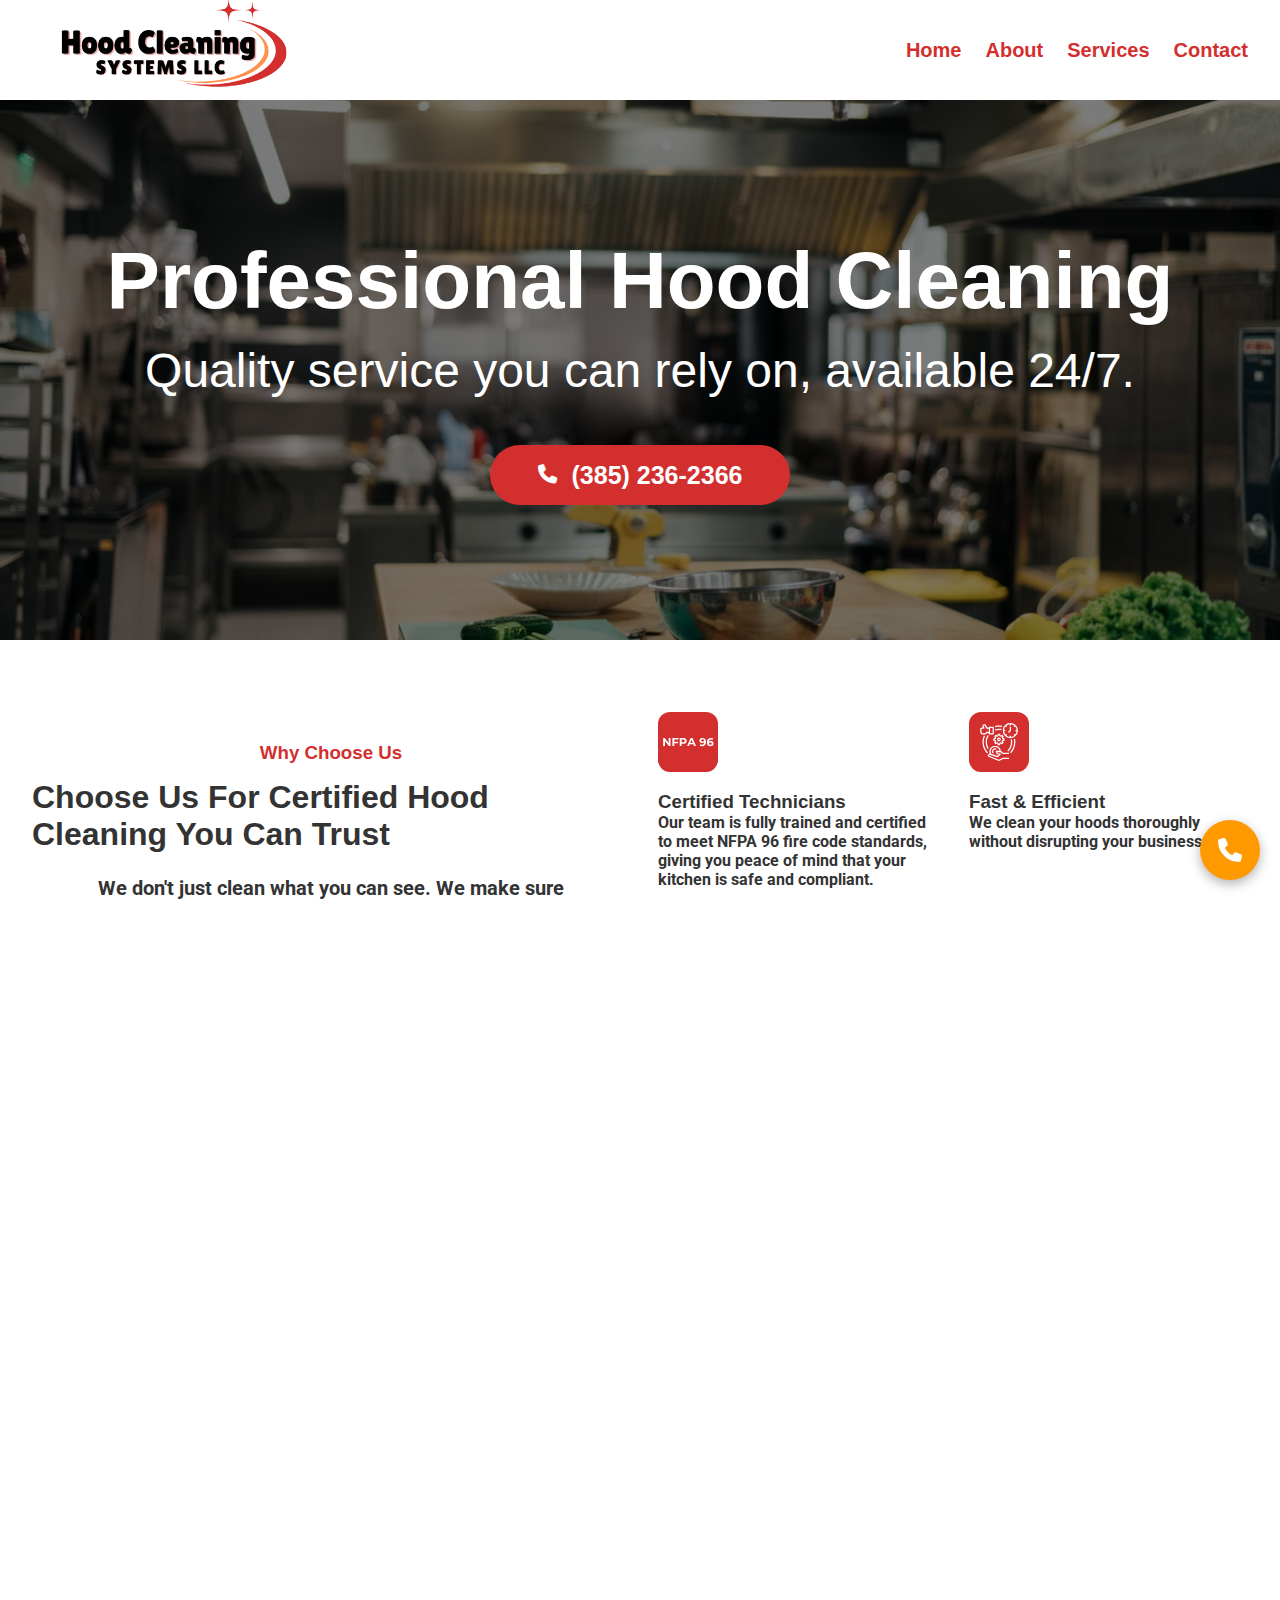
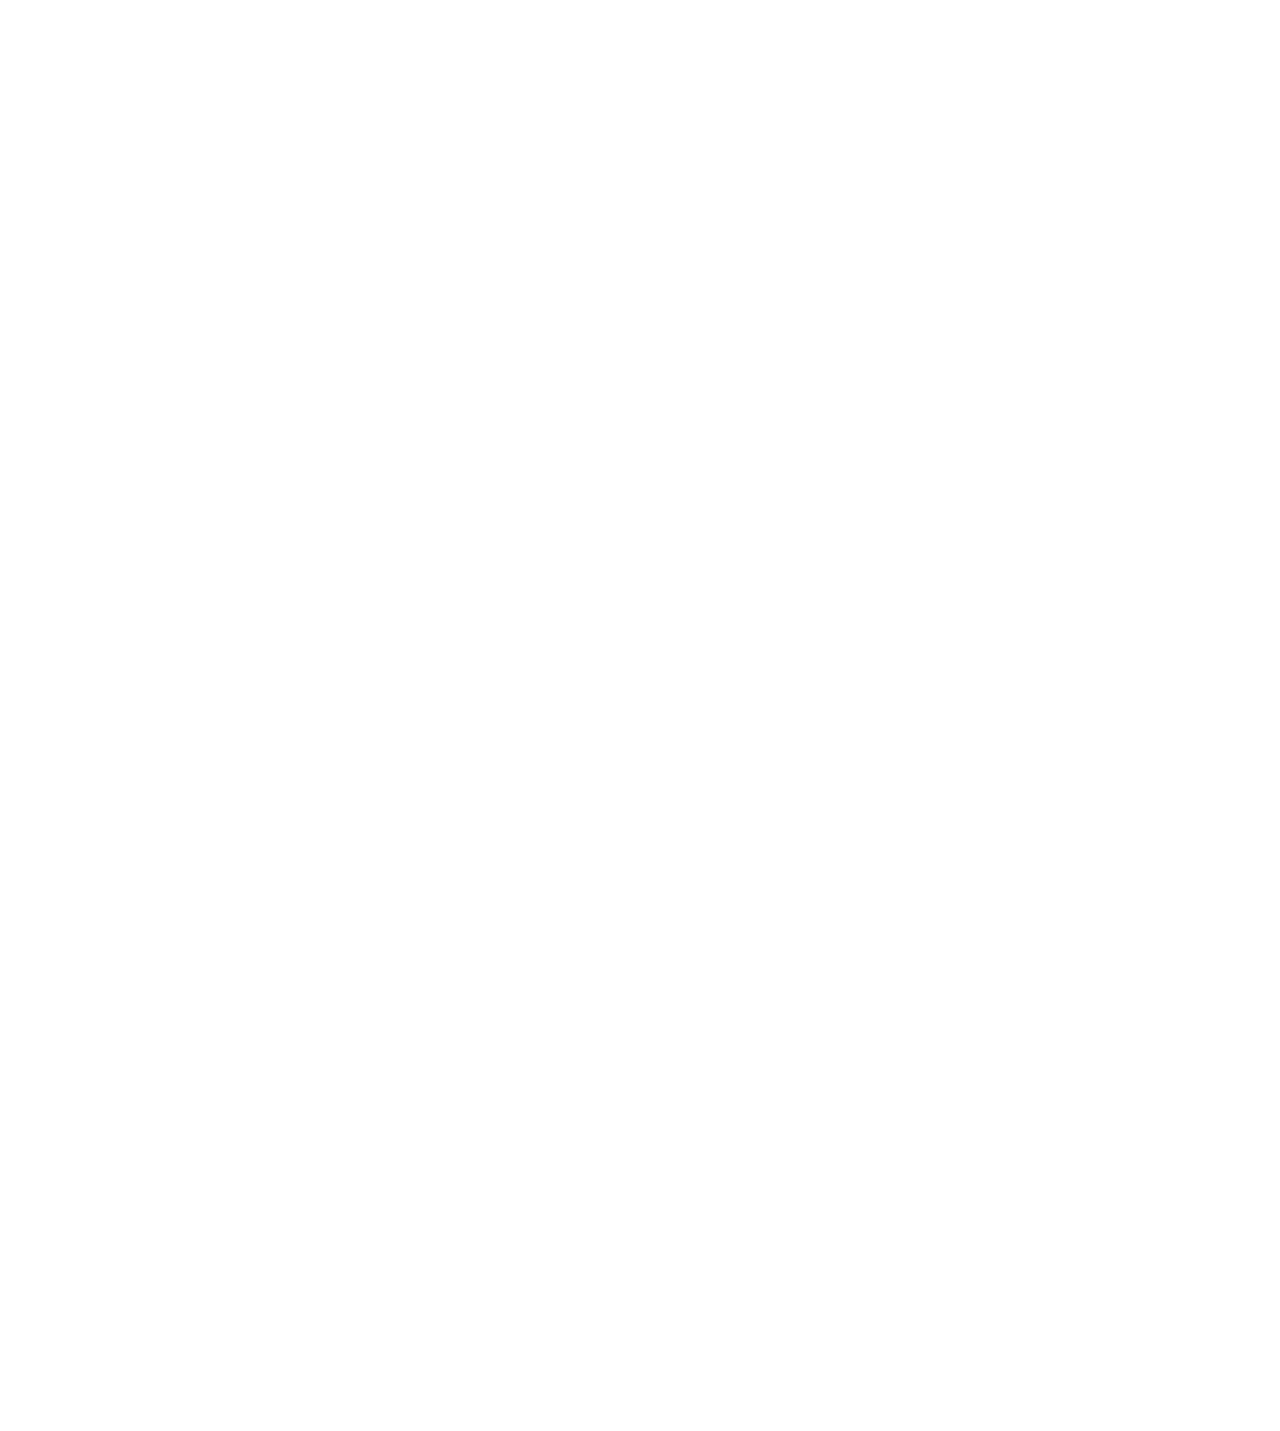
<file: index.html>
<!DOCTYPE html>
<html lang="en">
<head>
    <meta charset="UTF-8">
    <meta name="viewport" content="width=device-width, initial-scale=1.0">
    <meta name="format-detection" content="telephone=no">
    <link rel="stylesheet" href="https://cdnjs.cloudflare.com/ajax/libs/font-awesome/6.5.0/css/all.min.css">
    <link rel="stylesheet" href="assets/style.css">
    <link href="https://fonts.googleapis.com/css2?family=Roboto&display=swap" rel="stylesheet">


    <title>Hood Cleaning Systems</title>
</head>
<body>
    
  <!-- Header -->
  <header class="navbar">
    <a href="index.html">
      <img src="assets/images/logo.png" alt="Business Logo" class="logo">
    </a>
    <nav class="nav-links" id="navLinks">
      <a href="index.html">Home</a>
      <a href="about.html">About</a>
      <a href="services.html">Services</a>
      <a href="contact.html">Contact</a>
    </nav>

    <!--Hamburger Icon-->
    <div class="hamburger" id="hamburger" onclick="toggleMenu()">
      <div></div>
      <div></div>
      <div></div>
    </div>
  </header>

   <!-- Hero Section -->
  <section class="hero">
    <div class="hero-content">
      <h1>Professional Hood Cleaning</h1>
      <p>Quality service you can rely on, available 24/7.</p>
      <a href="tel:+13852362366" class="cta-btn">
        <i class="fas fa-phone" id="phone-icon" style="margin-right: 15px;"></i>
        <p>(385) 236-2366</p>
      </a>
    </div>   
  </section>

  <!-- Features / Why Choose Us -->
  <section class="features">
    <div class="feature-column">
      <div class="feature-column-content">
        <h3>Why Choose Us</h3>
        <h1>Choose Us For Certified Hood Cleaning You Can Trust</h1>
        <p class="feature-column-text">We don't just clean what you can see. We make sure the entire hood, ducts, and fans are free of grease buildup to reduce fire hazards.</p>
        <a href="tel:+13852362366" class="feature-cta-btn" id="quote-btn">
          <p>Call For a Quote</p>
        </a>
      </div>
    </div>
    <div class="feature-column">
      <div class="feature-cards-container">
        <div class="feature-card">
          <img src="assets/images/nfpa96.svg" class="feature-icon" alt="NFPA96 image">
          <h3>Certified Technicians</h3>
          <p>Our team is fully trained and certified to meet NFPA 96 fire code standards, giving you peace of mind that your kitchen is safe and compliant.</p>
        </div>
        <div class="feature-card">
          <img src="assets/images/efficientcy.svg" class="feature-icon" alt="clock and money saving image">
          <h3>Fast & Efficient</h3>
          <p>We clean your hoods thoroughly without disrupting your business.</p>
        </div>
        <div class="feature-card">
          <img src="assets/images/save_money.svg" class="feature-icon" alt="piggy bank image">
          <h3>Affordable Prices</h3>
          <p>High-quality service at competitive rates.</p>
        </div>
        <div class="feature-card">
          <img src="assets/images/24_7_service.svg" class="feature-icon" alt="24/7 image">
          <h3>24/7 Availability</h3>
          <p>We provide 24/7 service across Utah.</p>
        </div>
      </div>
    </div>
  </section>

  <!-- Services Section-->
  <section class="services">
    <h1>Our Services</h1>
    <div class="service-cards-container">
      <div class="service-card">
        <img src="assets/images/man_cleaning_hoods.jpg" class="service-image" alt="service image">
        <div class="service-card-content">
          <h3>Hood Cleaning</h3>
          <p>Deep cleaning of commercial kitchen hoods to remove grease and fire hazards.</p>
        </div>
      </div>
      <div class="service-card">
        <img src="assets/images/quest-vent-hood-cleaning.jpg" class="service-image" alt="service image">
        <div class="service-card-content">
          <h3>Duct Cleaning</h3>
          <p>We clean exhaust ducts to improve airflow and safety.</p>
        </div>
      </div>
      <div class="service-card">
        <img src="assets/images/example_pic_2.png" class="service-image" alt="service image">
        <div class="service-card-content">
          <h3>Fire Suppression Inspection</h3>
          <p>Ensure your kitchen complies with safety regulations.</p>
        </div> 
      </div>
    </div>
  </section>

  <!-- Contact Info -->
  <section class="contact">
    <div class="contact-container">
      <div class="contact-info">
        <h2>Contact Us</h2>
        <p class="lead">Schedule an inspection, request a free quote, or call us directly. We're here to help.</p>
        <p class="contact-text"><i class="fa-solid fa-phone" style="margin-right: 5px;"></i><strong>Phone:</strong> (385) 236-2366</p>
        <p class="contact-text"><i class="fa-solid fa-envelope" style="margin-right: 5px;"></i><strong>Email:</strong> info@yourbusiness.com</p>
        <p class="contact-text"><i class="fa-solid fa-location-dot" tyle="margin-right: 5px;"></i><strong>Address:</strong> 637 East 1650 South, Orem, Utah</p>
 
        <div class="business-hours">
          <h3>Business Hours</h3>
          <!-- <p>Mon - Fri: 9:00 AM - 6:00 PM</p>
          <p>Saturday: 10:00 AM - 4:00 PM</p>
          <p>Sunday: Closed</p> -->
          <p>24/7 Availability</p>

        </div>
        <a href="tel:+13852362366" class="contact-call-btn">
          <p>Call Us Today</p>
        </a>
      </div>
    </div>

    <!-- Google Map -->
    <div class="map">
      <iframe 
        src="https://www.google.com/maps/embed?pb=!1m18!1m12!1m3!1d6088.769502790616!2d-111.68251992292022!3d40.2672026647248!2m3!1f0!2f0!3f0!3m2!1i1024!2i768!4f13.1!3m3!1m2!1s0x874d9a6313e5f647%3A0xb0882f669885179b!2s637%20E%201650%20S%2C%20Orem%2C%20UT%2084097!5e0!3m2!1sen!2sus!4v1759097230882!5m2!1sen!2sus" width="600" height="450" style="border:0;" allowfullscreen="" loading="lazy" referrerpolicy="no-referrer-when-downgrade"
        allowfullscreen=""
        loading="lazy"
        referrerpolicy="no-referrer-when-downgrade">
      </iframe>
    </div>
  </section>

  <a href="tel:+13852362366" class="call-btn-fixed">
    <i class="fas fa-phone"></i>
  </a>

<!-- Footer -->
<footer>
    <nav class="footer-links" id="footerLinks">
      <a href="index.html">Home</a>
      <a href="about.html">About</a>
      <a href="services.html">Services</a>
      <a href="contact.html">Contact</a>
    </nav>

  <p>&copy; 2025 Hood Cleaning Systems LLC. All rights reserved</p>
</footer>

<script src="assets/js/main.js"></script>

</body>
</html>
</file>
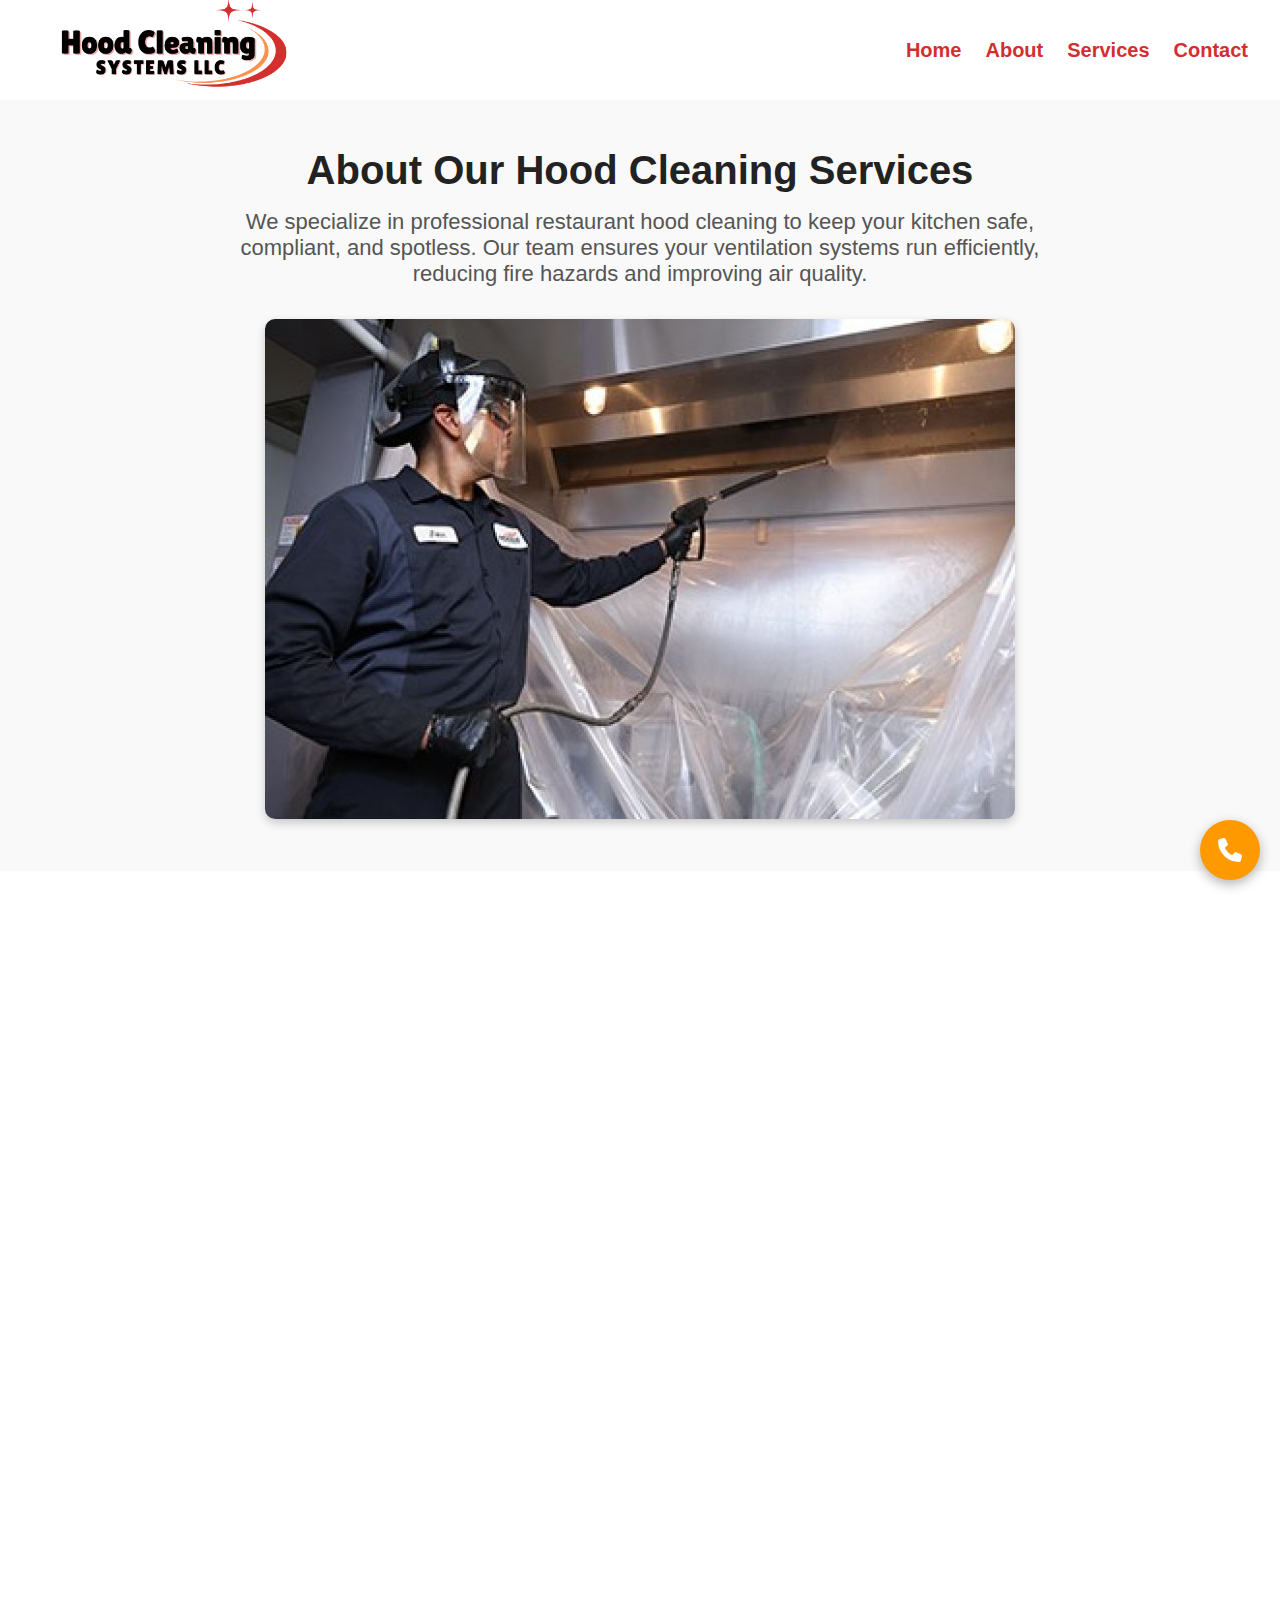
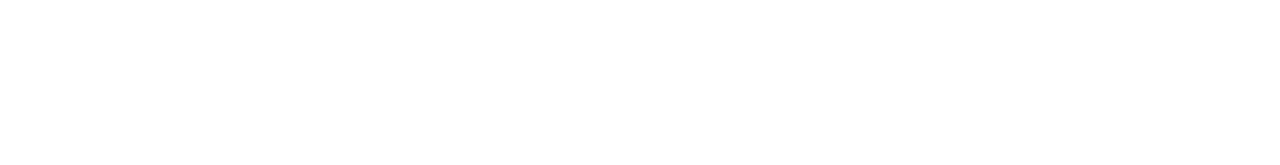
<file: about.html>
<!DOCTYPE html>
<html lang="en">
<head>
    <meta charset="UTF-8">
    <meta name="viewport" content="width=device-width, initial-scale=1.0">
    <link rel="stylesheet" href="https://cdnjs.cloudflare.com/ajax/libs/font-awesome/6.5.0/css/all.min.css">
    <link rel="stylesheet" href="assets/style.css">
    <link href="https://fonts.googleapis.com/css2?family=Roboto&display=swap" rel="stylesheet">


    <title>Hood Cleaning Systems</title>
</head>
<body>
    

  <!-- Header -->
  <header class="navbar">
    <a href="index.html">
      <img src="assets/images/logo.png" alt="Business Logo" class="logo">
    </a>
    <nav class="nav-links" id="navLinks">
      <a href="index.html">Home</a>
      <a href="about.html">About</a>
      <a href="services.html">Services</a>
      <a href="contact.html">Contact</a>
    </nav>

     <!--Hamburger Icon-->
    <div class="hamburger" id="hamburger" onclick="toggleMenu()">
      <div></div>
      <div></div>
      <div></div>
    </div>
  </header>

  <!-- About Section-->
  <section class="about">
    <div class="about-content">
        <h1>About Our Hood Cleaning Services</h1>
        <p>We specialize in professional restaurant hood cleaning 
        to keep your kitchen safe, compliant, and spotless. Our team ensures your 
        ventilation systems run efficiently, reducing fire hazards and improving air quality.
        </p> 
    </div>
    <div class="about-image">
        <img src="/assets/images/man_cleaning_hoods.jpg" alt="commercial Kitchen Image">
    </div>
  </section>

  <!-- Features / Why Choose Us -->
  <div class="about-feature-column">
    <div class="about-feature-column-content">
        <h3>Why Choose Us</h3>
        <h1>Choose Us For Certified Hood Cleaning You Can Trust</h1>
        <p class="about-feature-text">Keep Your Kitchen Safe, Clean & Code-Compliant! Trust our certified commercial hood cleaning experts to protect your kitchen and reputation. Pass health and fire code inspections with confidence.</p>
        <a href="tel:+13852362366" class="about-cta-btn">
          <p>Call For a Quote</p>
        </a>
    
    </div>
  </div>

  <section class="about-features">
    <div class="about-feature-column">
      <div class="about-feature-cards-container">
        <div class="about-feature-card">
          <img src="assets/images/nfpa96.svg" class="about-feature-icon" alt="NFPA96 image">
          <h3>Certified Technicians</h3>
          <p>Our team is fully trained and certified to meet NFPA 96 fire code standards, giving you peace of mind that your kitchen is safe and compliant.</p>
        </div>
        <div class="about-feature-card">
          <img src="assets/images/efficientcy.svg" class="about-feature-icon" alt="clock and money saving image">
          <h3>Fast & Efficient</h3>
          <p>We clean your hoods thoroughly without disrupting your business.</p>
        </div>
        <div class="about-feature-card">
          <img src="assets/images/save_money.svg" class="about-feature-icon" alt="piggy bank image">
          <h3>Affordable Prices</h3>
          <p>High-quality service at competitive rates.</p>
        </div>
        <div class="about-feature-card">
          <img src="assets/images/24_7_service.svg" class="about-feature-icon" alt="24/7 image">
          <h3>24/7 Availability</h3>
          <p>We provide 24/7 service across Utah.</p>
        </div>
      </div>
    </div>
  </section>

  <a href="tel:+13852362366" class="call-btn-fixed">
    <i class="fas fa-phone"></i>
  </a>

<!-- Footer -->
<footer>
    <nav class="footer-links" id="footerLinks">
      <a href="index.html">Home</a>
      <a href="about.html">About</a>
      <a href="services.html">Services</a>
      <a href="contact.html">Contact</a>
    </nav>

  <p>&copy; 2025 Hood Cleaning Systems LLC. All rights reserved</p>
</footer>

<script src="assets/js/main.js"></script>

</body>
</html>
</file>
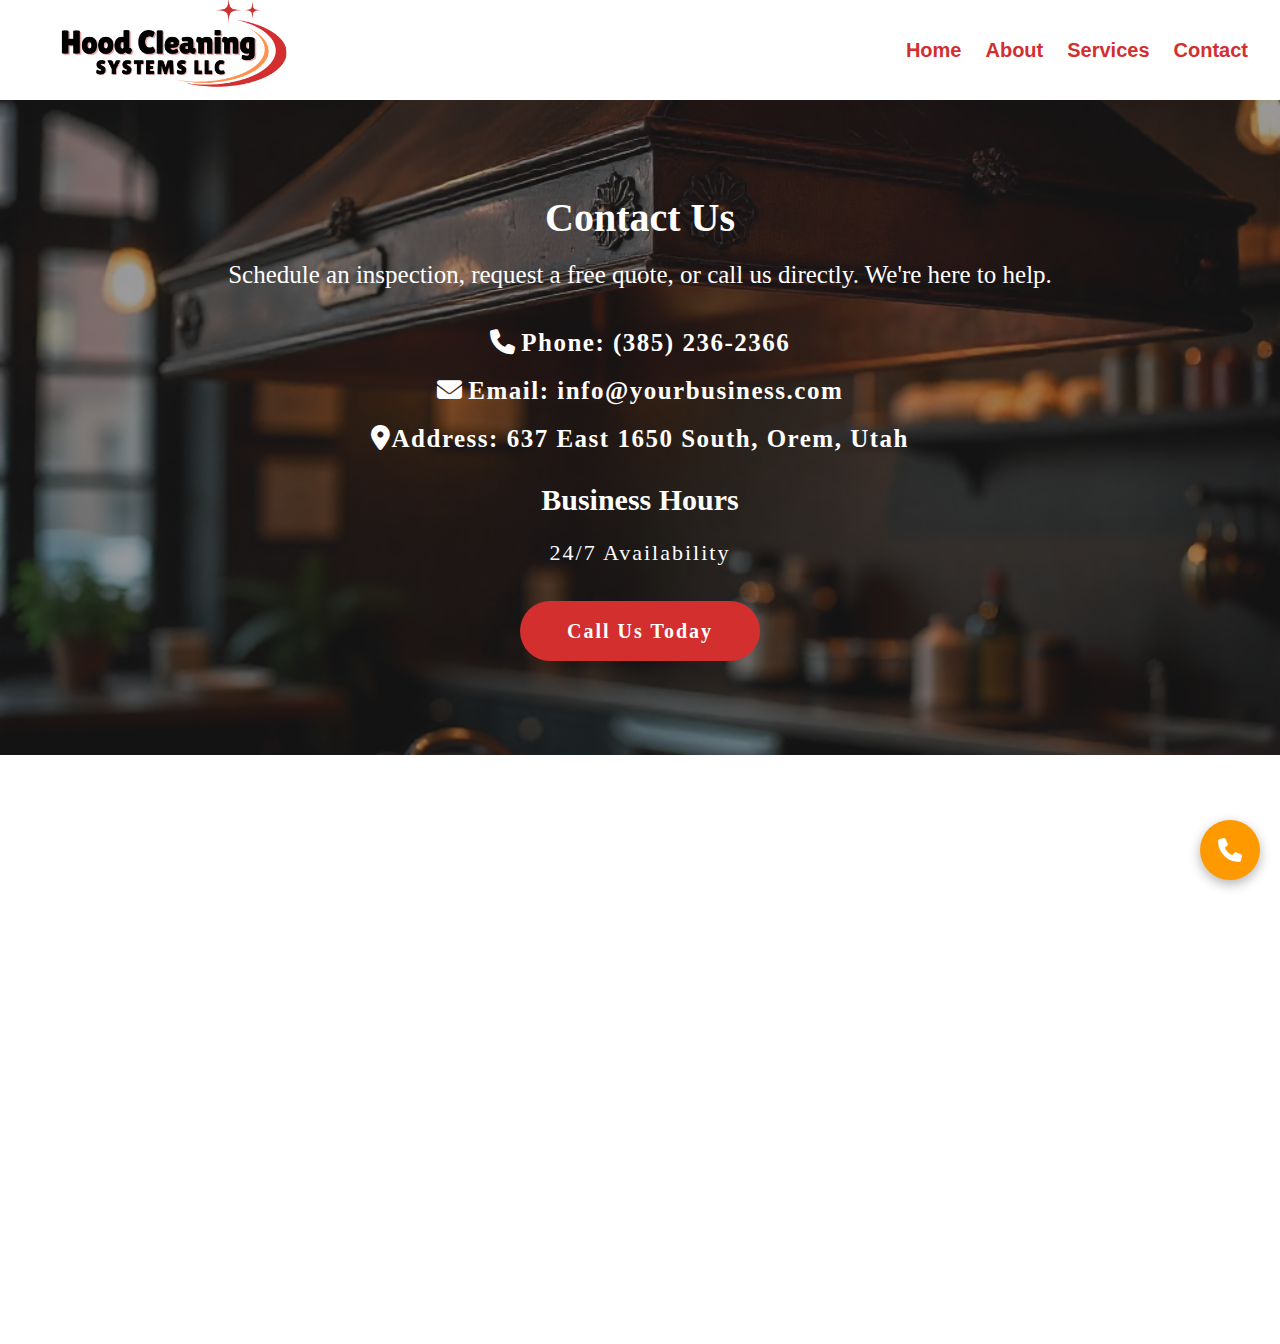
<file: contact.html>
<!DOCTYPE html>
<html lang="en">
<head>
    <meta charset="UTF-8">
    <meta name="viewport" content="width=device-width, initial-scale=1.0">
    <link rel="stylesheet" href="https://cdnjs.cloudflare.com/ajax/libs/font-awesome/6.5.0/css/all.min.css">
    <link rel="stylesheet" href="assets/style.css">
    <link href="https://fonts.googleapis.com/css2?family=Roboto&display=swap" rel="stylesheet">


    <title>Hood Cleaning Systems</title>
</head>
<body>
    

  <!-- Header -->
  <header class="navbar">
    <a href="index.html">
      <img src="assets/images/logo.png" alt="Business Logo" class="logo">
    </a>
    <nav class="nav-links" id="navLinks">
      <a href="index.html">Home</a>
      <a href="about.html">About</a>
      <a href="services.html">Services</a>
      <a href="contact.html">Contact</a>
    </nav>

     <!--Hamburger Icon-->
    <div class="hamburger" id="hamburger" onclick="toggleMenu()">
      <div></div>
      <div></div>
      <div></div>
    </div>
  </header>

  <!-- Contact Info -->
  <section class="contact">
    <div class="contact-container">
      <div class="contact-info">
        <h2>Contact Us</h2>
        <p class="lead">Schedule an inspection, request a free quote, or call us directly. We're here to help.</p>
        <p class="contact-text"><i class="fa-solid fa-phone" style="margin-right: 5px;"></i><strong>Phone:</strong> (385) 236-2366</p>
        <p class="contact-text"><i class="fa-solid fa-envelope" style="margin-right: 5px;"></i><strong>Email:</strong> info@yourbusiness.com</p>
        <p class="contact-text"><i class="fa-solid fa-location-dot" tyle="margin-right: 5px;"></i><strong>Address:</strong> 637 East 1650 South, Orem, Utah</p>
 
        <div class="business-hours">
          <h3>Business Hours</h3>
          <!-- <p>Mon - Fri: 9:00 AM - 6:00 PM</p>
          <p>Saturday: 10:00 AM - 4:00 PM</p>
          <p>Sunday: Closed</p> -->
          <p>24/7 Availability</p>
        </div>
        <a href="tel:+13852362366" class="contact-call-btn">
            <p>Call Us Today</p>
        </a>
      </div>
    </div>

    <!-- Google Map -->
    <div class="map">
      <div class="map">
      <iframe 
        src="https://www.google.com/maps/embed?pb=!1m18!1m12!1m3!1d6088.769502790616!2d-111.68251992292022!3d40.2672026647248!2m3!1f0!2f0!3f0!3m2!1i1024!2i768!4f13.1!3m3!1m2!1s0x874d9a6313e5f647%3A0xb0882f669885179b!2s637%20E%201650%20S%2C%20Orem%2C%20UT%2084097!5e0!3m2!1sen!2sus!4v1759097230882!5m2!1sen!2sus" width="600" height="450" style="border:0;" allowfullscreen="" loading="lazy" referrerpolicy="no-referrer-when-downgrade"
        allowfullscreen=""
        loading="lazy"
        referrerpolicy="no-referrer-when-downgrade">
      </iframe>
    </div>
  </section>

  <a href="tel:+13852362366" class="call-btn-fixed">
    <i class="fas fa-phone"></i>
  </a>

  

 

<!-- Footer -->
<footer>
    <nav class="footer-links" id="footerLinks">
      <a href="index.html">Home</a>
      <a href="about.html">About</a>
      <a href="services.html">Services</a>
      <a href="contact.html">Contact</a>
    </nav>

  <p>&copy; 2025 Hood Cleaning Systems LLC. All rights reserved</p>
</footer>

<script src="assets/js/main.js"></script>

</body>
</html>
</file>
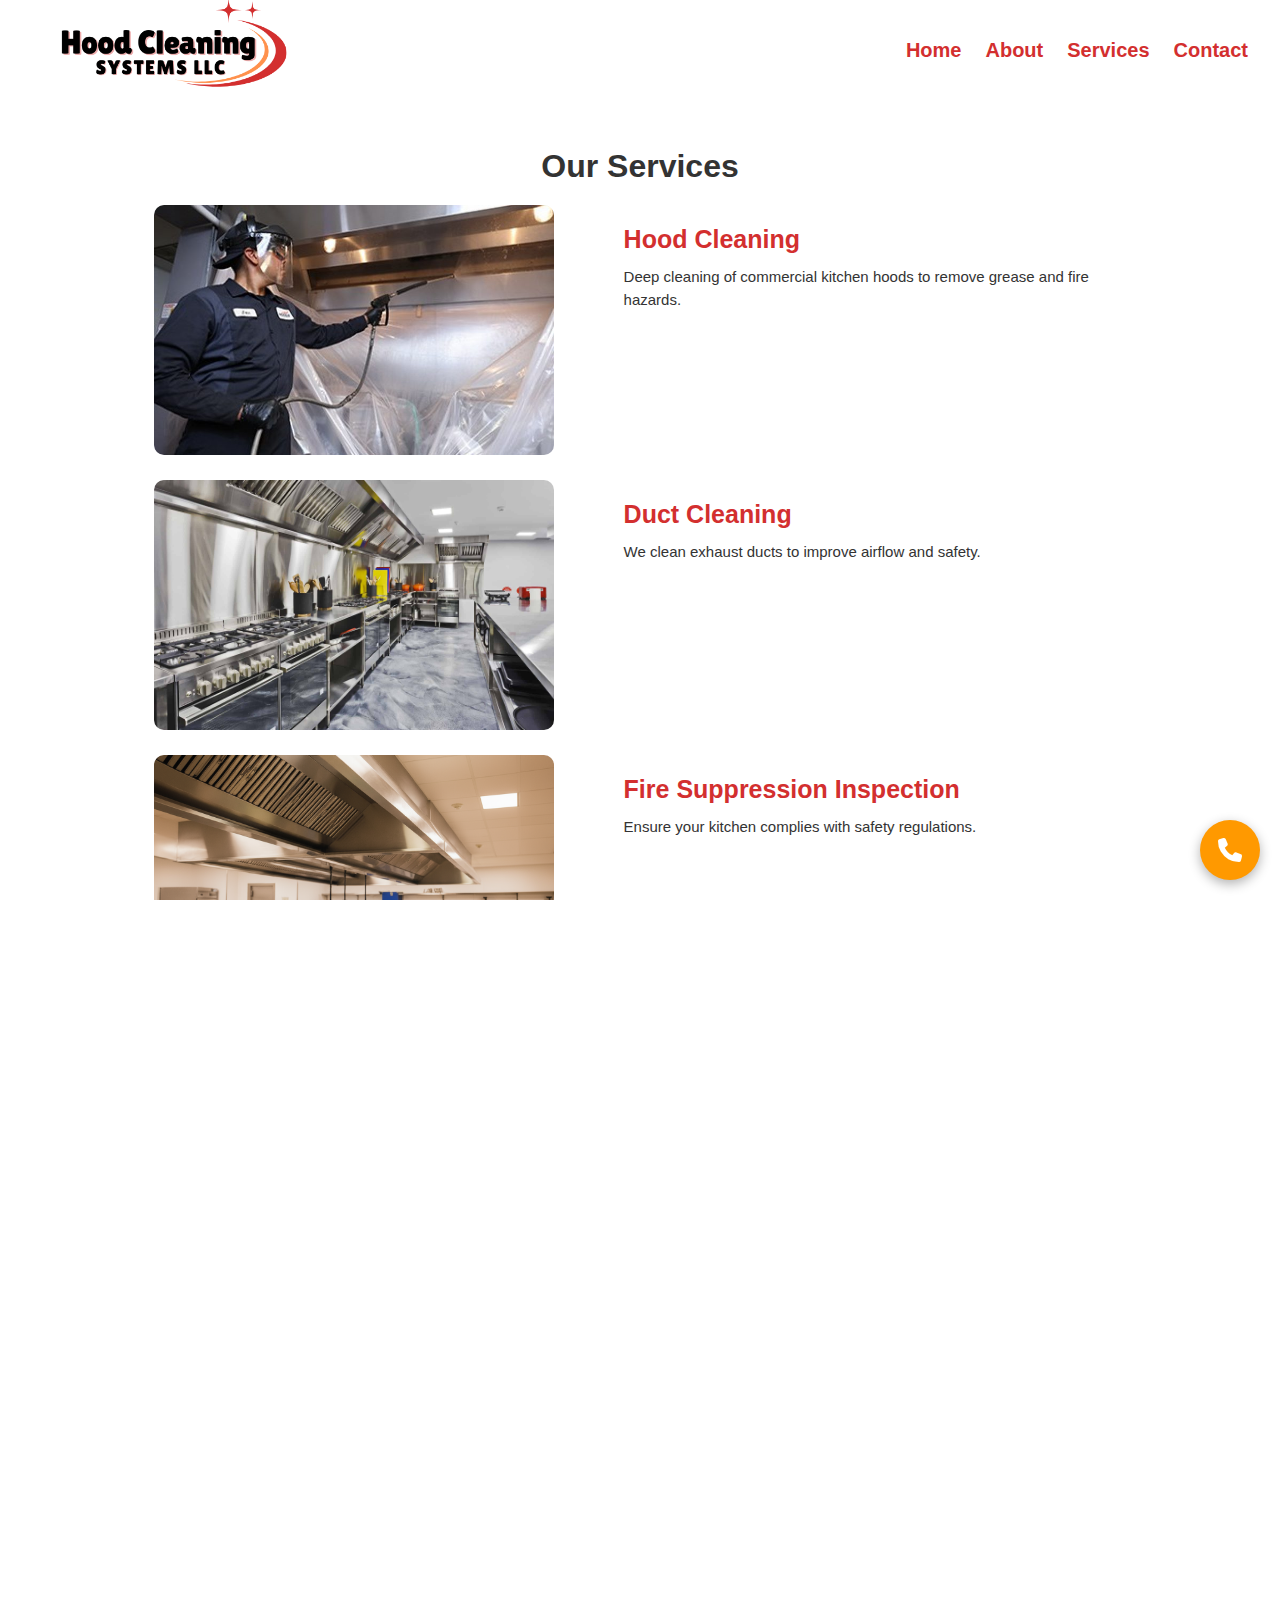
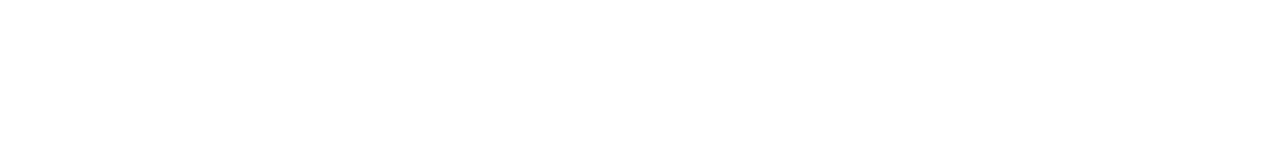
<file: services.html>
<!DOCTYPE html>
<html lang="en">
<head>
    <meta charset="UTF-8">
    <meta name="viewport" content="width=device-width, initial-scale=1.0">
    <link rel="stylesheet" href="https://cdnjs.cloudflare.com/ajax/libs/font-awesome/6.5.0/css/all.min.css">
    <link rel="stylesheet" href="assets/style.css">
    <link href="https://fonts.googleapis.com/css2?family=Roboto&display=swap" rel="stylesheet">


    <title>Hood Cleaning Systems</title>
</head>
<body>
    

  <!-- Header -->
  <header class="navbar">
    <a href="index.html">
      <img src="assets/images/logo.png" alt="Business Logo" class="logo">
    </a>
    <nav class="nav-links" id="navLinks">
      <a href="index.html">Home</a>
      <a href="about.html">About</a>
      <a href="services.html">Services</a>
      <a href="contact.html">Contact</a>
    </nav>

     <!--Hamburger Icon-->
    <div class="hamburger" id="hamburger" onclick="toggleMenu()">
      <div></div>
      <div></div>
      <div></div>
    </div>
  </header>

  <!-- Services Section-->
  <section class="services-page">
    <h1>Our Services</h1>
    <div class="service-page-container">
      <div class="service-page-card">
        <img src="assets/images/man_cleaning_hoods.jpg" class="service-page-image" alt="service image">
        <div class="service-page-card-content">
          <h3>Hood Cleaning</h3>
          <p>Deep cleaning of commercial kitchen hoods to remove grease and fire hazards.</p>
        </div>
      </div>
      <div class="service-page-card">
        <img src="assets/images/quest-vent-hood-cleaning.jpg" class="service-page-image" alt="service image">
        <div class="service-page-card-content">
          <h3>Duct Cleaning</h3>
          <p>We clean exhaust ducts to improve airflow and safety.</p>
        </div>
      </div>
      <div class="service-page-card">
        <img src="assets/images/example_pic_2.png" class="service-page-image" alt="service image">
        <div class="service-page-card-content">
          <h3>Fire Suppression Inspection</h3>
          <p>Ensure your kitchen complies with safety regulations.</p>
        </div> 
      </div>
    </div>
  </section>
  
  <section class="equipment-section">
    <h2>Our Professional Equipments and Certification</h2>
    <div class="equipment-container">
      
      <div class="equipment-item">
        <img src="/assets/images/pressureWasher.png" alt="High-Pressure Washer">
        <h3>High-Pressure Washer</h3>
        <p>
          Industrial-grade washers remove grease and grime quickly and efficiently.
        </p>
      </div>
      
      <div class="equipment-item">
        <img src="/assets/images/foamer.png" alt="Scrubbing Tools">
        <h3>Heavy-Duty Foamer</h3>
        <p>
          Specialized brushes and tools ensure every corner is spotless and safe.
        </p>
      </div>
      
      <div class="equipment-item">
        <img src="/assets/images/nfpa_logo.png" alt="Protective Gear">
        <h3>NFPA 96 Certification</h3>
        <p>
          We follow the highest fire safety standards set by the National Fire Protection Association (NFPA 96).  
        </p>
      </div>

    </div>
  </section>
  




 
  <a href="tel:+13852362366" class="call-btn-fixed">
    <i class="fas fa-phone"></i>
  </a>

<!-- Footer -->
<footer>
    <nav class="footer-links" id="footerLinks">
      <a href="index.html">Home</a>
      <a href="about.html">About</a>
      <a href="services.html">Services</a>
      <a href="contact.html">Contact</a>
    </nav>

  <p>&copy; 2025 Hood Cleaning Systems LLC. All rights reserved</p>
</footer>

<script src="assets/js/main.js"></script>

</body>
</html>
</file>
<file: assets/style.css>
* {
    margin: 0;
    padding: 0;
    box-sizing: border-box;
}

html, body {
    height: 100%;
    width: 100%;
    padding: 0;
    margin: 0;
}

html {
    overflow: hidden;    
}

body {
    font-family: Impact, Haettenschweiler, 'Arial Narrow Bold', sans-serif;
    color: #333;
    overflow: auto;
}
/* =============================================*/


/* Header*/
.navbar {
    display: flex;
    justify-content: space-between;
    align-items: center;
    padding: 1rem 2rem;
    color: white;
    position: sticky;
    height: 100px;
    z-index: 1000;
    top: 0;
    width: 100%;
    background: white;
}

.logo {
    padding: 0;
    margin: 0;
    max-height: 280px;
    width: auto;
}

.nav-links {
    display: flex;
    gap: 1.5rem;
}

.nav-links a {
    color: #d32f2f;
    font-size: 20px;
    text-decoration: none;
    font-weight: bold;
    transition: opacity 0.3s;
}

.nav-links a:hover {
    color: black;
    text-decoration: underline;
}

/* Hamburger icon */
    .hamburger {
      display: none;
      flex-direction: column;
      cursor: pointer;
      gap: 5px;
    }

    .hamburger div {
      width: 25px;
      height: 3px;
      background: black;
      transition: 0.3s;
    }
/* =============================================*/



/* Hero Section */
.hero {
    height: 60vh; /* full screen */
    background: url("/assets/images/hood_cleaning_1.png");
    background-position: center;
    background-repeat: no-repeat;
    background-size: cover;
    display: flex;
    justify-content: center; /* horizontal centering */
    align-items: center; /* vertical centering */
    text-align: center;
    color: white;
    position: relative;
    padding: 4rem 2rem;
}

.hero::before {
    content: "";
    position: absolute;
    top: 0; left: 0;
    width: 100%; height: 100%;
    background: rgba(0, 0, 0, 0.5); /* adjust darkness */
    z-index: 1;
}

.hero-content {
    display: flex;
    justify-content: center;
    flex-direction: column;
    align-items: center;
    position: relative;
    z-index: 2; /* keeps text above overlay */
    color: white;
}

.hero h1 {
    font-size: 5rem;
    margin-bottom: 1rem;
}

.hero p {
    font-size: 3rem;
    margin-bottom: 2rem;
}

/* Call-to-action button */
.cta-btn {
    display: flex;
    flex-direction: row;
    justify-content: center;
    align-items: center;
    background: #d32f2f;
    color: white;
    font-size: 1.2rem;
    font-family:'Gill Sans', 'Gill Sans MT', Calibri, 'Trebuchet MS', sans-serif ;
    font-weight: bold;
    text-decoration: none;
    border-radius: 5px;
    transition: opacity 0.3s;
    border-radius: 30px;
    width: 300px;
    height: 60px;
    margin-top: 15px;
}

.cta-btn:hover {
    background:  white;
    color: #d32f2f;
}

.cta-btn:active {
    transform: scale(0.95);
}
.cta-btn p {
    margin: 0;
    font-size: 25px;
}
/* =============================================*/



/* Features / Why Choose Us Section*/
.features {
    display: grid;
    grid-template-columns: repeat(2, 1fr);
    gap: 20px;
    padding: 2rem 2rem;
    margin: 2rem 0 2rem 0;
}

.feature-column {
    display: flex;
    align-items: center;
}

.feature-column-content {
    display: flex;
    justify-content: center;
    flex-direction: column;
    align-items: center;
}

.feature-column-content h3 {
    padding-bottom: 15px;
    color:#d32f2f;
}

.feature-column-content h1 {
    padding-bottom: 20px;
}


.feature-cta-btn {
    display: flex;
    flex-direction: row;
    justify-content: center;
    align-items: center;
    background: #d32f2f;
    color: white;
    font-weight: bold;
    text-decoration: none;
    border-radius: 5px;
    transition: opacity 0.3s;
    border-radius: 30px;
    width: 300px;
    height: 60px;
    margin-top: 15px;  
}

.feature-cta-btn:hover {
    transform: translateY(-3px);  /* lift effect */
    box-shadow: 0 6px 12px rgba(0,0,0,0.2);
}
.feature-cta-btn p {
    font-size: 25px;
    font-family: "DM Serif Text", serif;
    font-weight: 400;
    font-style: normal;
    letter-spacing: 1.5px;
}

.feature-column-content p {
    font-size: 20px;
    font-family: 'Roboto', sans-serif;
    font-weight: bold;
    width: 80%;
    line-height: 1.5;
    text-align: center;
}

.feature-cards-container {
    display: flex;
    flex-direction: row;
    gap: 1.5rem;
    flex-wrap: wrap;
    justify-content: center;
}

.feature-card {
    background: white;
    padding: 0.5rem;
    flex: 1 1 280px;
    transition: transform 0.3s ease, box-shadow 0.3s ease, background 0.3s ease;
    cursor: pointer;
}

.feature-card:hover {
    transform: translateY(-10px) scale(1.03);  /* lift & zoom */
    box-shadow: 0 8px 20px rgba(0,0,0,0.2);   /* stronger shadow */
    background: #f1ede281;  /* subtle background highlight */
}

.feature-card p {
    font-family: 'Roboto', sans-serif;
    font-weight: bold;
}

.feature-icon {
    height: 60px;
    border-radius: 12px;
    margin-bottom: 15px;
}

/* =============================================*/


/* Services Section */
.services {
    padding: 2rem 2rem;
    background-color: #efeeee;
}

.services h1 {
    text-align: center;
    padding-top: 1rem;
}

.service-cards-container {
     max-width: 100%;
     margin: 50px auto;
     display: flex;
     flex-wrap: wrap;
     justify-content: space-around;
     gap: 25px;
}

.service-card {
    flex: 1;
    background-color: #fff;
    border-radius: 8px;
    /* box-shadow: 0 0 10px rgba(0, 0, 0, 0.1); */
    overflow: hidden;
}

.service-card img{
    width: 100%;
    height: 300px;
    border-radius: 8px;
}

.service-card-content {
    padding: 20px;
}

.service-card-content h3 {
    color: #d32f2f;
    font-size: 25px;
    margin-bottom: 12px;
}

.service-card-content p {
    font-size: 15px;
    line-height: 1.5;
}
/* =============================================*/


/* Contact Us Section */
.contact-container {
    background: url("/assets/images/kitchen_hood.png");
    background-position: center;
    background-repeat: no-repeat;
    background-size: cover;
    background-attachment: fixed;
    display: flex;
    justify-content: center; /* horizontal centering */
    align-items: center; /* vertical centering */
    text-align: center;
    color: #fff;
    font-family: "Faustina", serif;
    position: relative;
    padding: 4rem 2rem;
    min-height: 600px;
}

/* Gray overlay*/
.contact-container::before {
    content: "";
    position: absolute;
    top: 0; left: 0;
    width: 100%; height: 100%;
    background: rgba(41, 40, 40, 0.465); 
    z-index: 1;   
}


.contact-image {
    flex: 1; /* smaller side */
    max-width: 35%; /* image column smaller */
}

.contact-image img {
    padding: 30px;
    width: 100%;
    height: 100%;
    object-fit: cover; /* ensures the image fills the div without distortion */
}

.contact-info {
    flex: 2; /* bigger side */
    padding: 30px;
    display: flex;
    flex-direction: column;
    justify-content: center;
    align-items: center;
    position: relative;
    z-index: 2;
}

.lead {
    padding: 20px 0 30px 0;
    font-size: 25px;
}

.contact-info h2 {
    margin-top: 0;
    font-size: 40px;
    color: white;
}

.contact-text {
    font-size: 25px;
    color: white;
    padding: 10px;
    letter-spacing: 1.5px;
    font-weight: 700;
}

.business-hours {
    margin: 20px 0;
    text-align: center;
}

.business-hours h3 {
    margin-bottom: 8px;
    font-size: 30px;
    color: white;
}

.business-hours p {
    font-size: 22px;
    padding-top: 15px;
    letter-spacing: 2px;
}

.contact-call-btn {
    display: flex;
    flex-direction: row;
    justify-content: center;
    align-items: center;
    background: #d32f2f;
    color: white;
    font-size: 1.2rem;
    font-weight: bold;
    text-decoration: none;
    border-radius: 5px;
    transition: opacity 0.3s;
    border-radius: 30px;
    width: 240px;
    height: 60px;
    margin-top: 15px;
}

.contact-call-btn p {
    font-size: 20px;
    text-align: center;
    letter-spacing: 2px;
}

.contact-call-btn:hover {
    background-color: white;
    color:red;
}

.map {
    margin: 30px 0;
}

.map iframe {
    width: 100%;
    height: 400px;
    border: 0;
    border-radius: 8px;
}
/* =============================================*/


.call-btn-fixed {
    position: fixed;
    bottom: 20px;
    right: 20px;
    width: 60px;
    height: 60px;
    background: #ff9900;
    color: #fff;
    border-radius: 50%;
    display: flex;
    align-items: center;
    justify-content: center;
    font-size: 24px; /* icon size */
    box-shadow: 0 4px 12px rgba(0,0,0,0.3);
    text-decoration: none;
    transition: background 0.3s ease, transform 0.2s ease;
    z-index: 999;
}

.call-btn-fixed:hover {
    width: 65px;
    height: 65px;
}

/* Footer */
footer {
    text-align: center;
    padding: 2rem;
    background: #d32f2f;
    color: white;
}

.footer-links {
    display: flex;
    justify-content: center;
    gap: 1.5rem;
    margin-bottom: 20px;
}

.footer-links a {
    color: white;
    font-size: 20px;
    text-decoration: none;
    font-weight: bold;
    transition: opacity 0.3s;
}

.footer-links a:hover{
    color: black;
    text-decoration: underline;
}
/* =============================================*/

/* About Page*/
.about {
    display: flex;
    flex-direction: column;
    align-items: center;
    text-align: center;
    padding: 3rem 1rem;
    background-color: #f9f9f9;
}

.about-content {
    max-width: 800px;
    margin-bottom: 2rem;
}

.about h1 {
    font-size: 2.5rem;
    margin-bottom: 1rem;
    color: #222;
}

.about p {
    font-size: 22px;
    color: #555;
}

.about-image img {
    width: 100%;
    max-height: 500px;
    object-fit: cover;
    border-radius: 10px;
    box-shadow: 0 4px 10px rgba(0,0,0,0.2);
}

.about-feature-column {
    display: flex;
    align-items: center;
    justify-content: center;
    margin-top: 3rem;
    margin-bottom: 3rem;
}

.about-feature-column-content {
    display: flex;
    justify-content: center;
    flex-direction: column;
    align-items: center;
}

.about-feature-column-content h3 {
    padding-bottom: 15px;
    color:#d32f2f;
    font-size: 28px;
}

.about-feature-column-content h1 {
    padding-bottom: 20px;
}

.about-feature-text {
    padding-bottom: 20px;
    font-size: 22px;
    font-family: 'Roboto', sans-serif;
    font-weight: bold;
    width: 80%;
    line-height: 1.5;
    text-align: center;
}

.about-cta-btn {
    display: flex;
    flex-direction: row;
    justify-content: center;
    align-items: center;
    background: #d32f2f;
    color: white;
    font-weight: bold;
    text-decoration: none;
    border-radius: 5px;
    transition: opacity 0.3s;
    border-radius: 30px;
    width: 300px;
    height: 60px;
    margin-top: 15px;  
}

.about-cta-btn p {
    font-size: 22px;
    font-family: "DM Serif Text", serif;
}

.about-cta-btn:hover{
    transform: translateY(-3px);  /* lift effect */
    box-shadow: 0 6px 12px rgba(0,0,0,0.2);
}

.about-cta-btn:active{
    transform: translateY(0);
    box-shadow: 0 3px 6px rgba(0,0,0,0.2);
}

.about-features {
    display: grid;
    grid-template-columns: repeat(1, 1fr);
    gap: 20px;
    padding: 2rem 2rem; 
    margin: 20px 0 20px 0; 
    background-color: #f9f9f9;
}

.about-feature-cards-container {
    display: flex;
    flex-direction: row;
    gap: 1.5rem;
    flex-wrap: wrap;
    justify-content: center;
}

.about-feature-card {
    background: white;
    padding: 1rem;
    flex: 1 1 280px;
    border-radius: 15px;
    transition: transform 0.3s ease, box-shadow 0.3s ease, background 0.3s ease;
    cursor: pointer;
}

.about-feature-card:hover {
    transform: translateY(-10px) scale(1.03);  /* lift & zoom */
    box-shadow: 0 8px 20px rgba(0,0,0,0.2);   /* stronger shadow */
    background: #f1ede281;  /* subtle background highlight */
}

.about-feature-card p {
    font-family: 'Roboto', sans-serif;
    font-weight: bold;
}

.about-feature-icon {
    height: 60px;
    border-radius: 12px;
    margin-bottom: 15px;
    text-align: center;
}
/* =============================================*/

/* Services Page*/
.services-page {
    padding: 2rem 2rem;
    /* background-color: #efeeee; */
}

.services-page h1 {
    text-align: center;
    padding-top: 1rem;
}

.service-page-container {
    max-width: 80%;
    margin: 20px auto;
    display: flex;
    flex-direction: column;
    flex-wrap: wrap;
    justify-content: space-around;
    gap: 25px;    
}

.service-page-card {
    display: flex;
    flex-direction: row;
    border-radius: 8px;
    /* box-shadow: 0 0 10px rgba(0, 0, 0, 0.1); */
    overflow: hidden;
}

.service-page-image {
    flex: 1;               /* takes equal space */
    max-width: 400px;      /* keeps images consistent */
    height: 250px;         /* fixed height */
    overflow: hidden;
    border-radius: 10px;
}
.service-page-image img {
    width: 100%;
    height: 100%;
    object-fit: cover;     /* fills the box, crops if needed */
    display: block;
}

.service-page-card-content {
    flex: 1;
    padding: 20px;
    margin-left: 50px;
}

.service-page-card-content h3 {
    color: #d32f2f;
    font-size: 25px;
    margin-bottom: 12px;
}

.service-page-card-content p {
    font-size: 15px;
    line-height: 1.5;
    
}
/* Equipment Section */
.equipment-section {
    text-align: center;
    padding: 3rem 1rem;
    background-color: #efeeee;
}

.equipment-section h2 {
    font-size: 2rem;
    margin-bottom: 2rem;
    color: #222;
}

.equipment-container {
    display: flex;
    justify-content: center;
    gap: 5rem;
    flex-wrap: wrap;
}

.equipment-item {
    max-width: 300px;
    text-align: center;
}

.equipment-item img {
    width: 300px;
    height: 300px;
    border-radius: 50%; /* makes image round */
    object-fit: cover;
    margin-bottom: 1rem;
    transition: transform 0.3s ease, box-shadow 0.3s ease;
}

.equipment-item img:hover {
    transform: scale(1.05);
    box-shadow: 0 6px 14px rgba(0,0,0,0.25);
}

.equipment-item h3 {
    font-size: 1.2rem;
    margin-bottom: 0.5rem;
    color: #333;
}

.equipment-item p {
    font-size: 1rem;
    color: #555;
}
/* =============================================*/

/* Responsive Styles */
@media (max-width: 768px) {
    /*================= Hero Section ==================*/
    .logo {
        max-width: 220px;
    }
    .hero {
        height: 45vh;
    }

    .hero h1 {
        font-size: 1.5rem;
        letter-spacing: 2px;
    }

    .hero p {
        font-size: 1.5rem;
        letter-spacing: 2px;
        line-height: 1.5;
    }

    .cta-btn {
        font-size: 1rem;
        width: 250px;
        height: 50px;
    }

    .cta-btn p {
        font-size: 18px;
        color: white;
    }

    .nav-links {
        display: none;
        flex-direction: column;
        position: absolute;
        top: 50px;
        right: 0;
        background-color: white;
        width: 200px;
        padding: 1rem;
        background-color: rgba(245, 243, 243, 0.859);
        overflow-y: hidden;
    }

    .nav-links.show {
        display: flex;  
    }

    .hamburger {
        display: flex;
     
    }

    /* Hamburger animation (X toggle) */
    .hamburger.active div:nth-child(1) {
      transform: rotate(40deg) translate(6px, 6px);
    }
    .hamburger.active div:nth-child(2) {
      opacity: 0;
    }
    .hamburger.active div:nth-child(3) {
      transform: rotate(-40deg) translate(5px, -5px);
    }

    /*============== Feature Section ================*/
    .features {
        grid-template-columns: repeat(1, 1fr);
        gap: 10px;
        padding: 1rem 2rem;
        margin: 0; 
    }

    .feature-column-content {
        background-color: #efeeee;
        padding: 20px;
        border-radius: 10px;
    }

    .feature-column-content h3 {
        padding-bottom: 15px;
        color:#d32f2f;
    }

    .feature-column-content h1 {
        font-size: 20px;
        padding-bottom: 20px;
        text-align: center;
    }

    .feature-column-text {
        font-size: 17px; 
        padding-bottom: 0;   
    }
   
    .feature-cta-btn {
        width: 76%;
        height: 50px; 
    }

    .feature-cta-btn p {
        font-size: 16px;
        font-weight: 700;
    }

    .feature-cards-container {
        margin-bottom: 2rem;
        gap: 0.8rem;
    }

    .feature-card {
        max-height: 180px;
    }

    .feature-icon {
        height: 50px;
        border-radius: 12px;
        margin-bottom: 15px;
    }

    /*============== Service Section ================*/
    .services {
        padding: 1rem 1rem;
        background-color: #efeeee;
    }

    .services h1 {
        font-size: 22px;

    }

    .service-cards-container {
        display: grid;
        margin-top: 10px;
    }

    .service-card {
        flex: 1;
        background-color: #fff;
        border-radius: 8px;
        /* box-shadow: 0 0 10px rgba(0, 0, 0, 0.1); */
        overflow: hidden;
    }

    .service-card img{
        width: 100%;
        height: 220px;
        border-radius: 8px;
    }

    .service-card-content {
        padding: 10px;
    }

    .service-card-content h3 {
        font-size: 20px;
        margin-bottom: 12px;
    }

    .service-card-content p {
        font-size: 15px;
        line-height: 1.5;
    }

 /*============== Contact Section ================*/
    .contact-container {
        padding:1rem 1rem;
        min-height: 50vh;
    }

    .contact-info h2 {
        margin-top: 0;
        font-size: 24px;
        color: white;
        letter-spacing: 5px;
    }

    .lead {
        font-size: 20px;
        letter-spacing: 2px;
    }

    .contact-text {
        font-size: 20px;
        color: white;
    }

    .business-hours h3 {
        font-size: 20px;
        letter-spacing: 5px;
    }

    .contact-call-btn {
        width: 220px;
        height: 50px;
    }

    .contact-call-btn p {
       font-size: 18px;
       letter-spacing: 2px;
    }

    .call-btn:hover {
        background: #d32f2f;
    }

    /*============== Map Section ================*/
    .map iframe {
        width: 100%;
        height: 200px;
    }

    /*============== About Page ================*/
    .about h1 {
        font-size: 1.5rem;
    }

    .about p {
        font-size: 20px;
        font-family:'Times New Roman', Times, serif;
    }

    .about-image img {
        width: 80%;
        max-height: 400px;
    }

    .about-feature-column-content h3 {
        font-size: 15px;
    }

    .about-feature-column-content h1 {
        font-size: 20px;
        text-align: center;
        padding: 10px;
    }

    .about-feature-text  {
        padding-bottom: 0;
        font-size: 17px;
    }

    .about-cta-btn {
        width: 60%;
        height: 50px;
    }

    .about-cta-btn p {
        font-size: 18px;
        letter-spacing: 1px;
        font-weight: 600;
    }

    .about-features {
        display: grid;
        grid-template-columns: repeat(1,1fr);
        gap: 5px;
        padding: 0 1rem; 
        margin: 0; 
    }

    .about-feature-card {
        max-height: 180px;
    }

    .about-feature-icon {
        height: 50px;
        border-radius: 12px;
        margin-bottom: 15px;
    }

    /*============== Service Page ================*/
    .services-page {
        padding: 0 0;
    }

    .services-page h1 {
        margin-bottom: 10px; 
        font-size: 22px; 
    }

    .service-page-card {
        display: flex;
        flex-direction: column;
        
    }

    .service-page-image {
        max-width: 300px;      
        height: 180px;         
       

    }
    .service-page-image img {
        width: 100%;
        height: 100%;
        object-fit: cover;    
        display: block;
    }

    .service-page-card-content {
        flex: 1;
        padding: 10px;
        margin-left: 0;
    }

    .service-page-card-content h3 {
        font-size: 22px;
        margin-bottom: 12px;
    }

    .service-page-card-content p {
        font-size: 18px;
        line-height: 1.5;
        font-family: sans-serif;
        font-weight: bold;
        
    }
    /* Equipment Section */
    .equipment-section {
        padding: 3rem 1rem; 
    }

    .equipment-section h2 {
        font-size: 1.5rem;
        margin-bottom: 2rem;
    }

    .equipment-container {
        gap: 3rem;
    }

    .equipment-item {
        max-width: 200px;
        text-align: center;
    }

    .equipment-item img {
        width: 200px;
        height: 200px;
        border-radius: 50%; /* makes image round */
        object-fit: cover;
        margin-bottom: 1rem;
        transition: transform 0.3s ease, box-shadow 0.3s ease;
    }

    .equipment-item img:hover {
        transform: scale(1.05);
        box-shadow: 0 6px 14px rgba(0,0,0,0.25);
    }

    .equipment-item h3 {
        font-size: 1.2rem;
        margin-bottom: 0.5rem;
        color: #333;
    }

    .equipment-item p {
        font-size: 1rem;
        color: #555;
        letter-spacing: 1px;
    }
    /*=============================================*/



    /*============== Footer Section ================*/
    .footer-links a {
        font-size: 18px;
        letter-spacing: 2px;
    }

    footer p {
        font-size: 15px;
        letter-spacing: 2px;
    }

}
</file>
